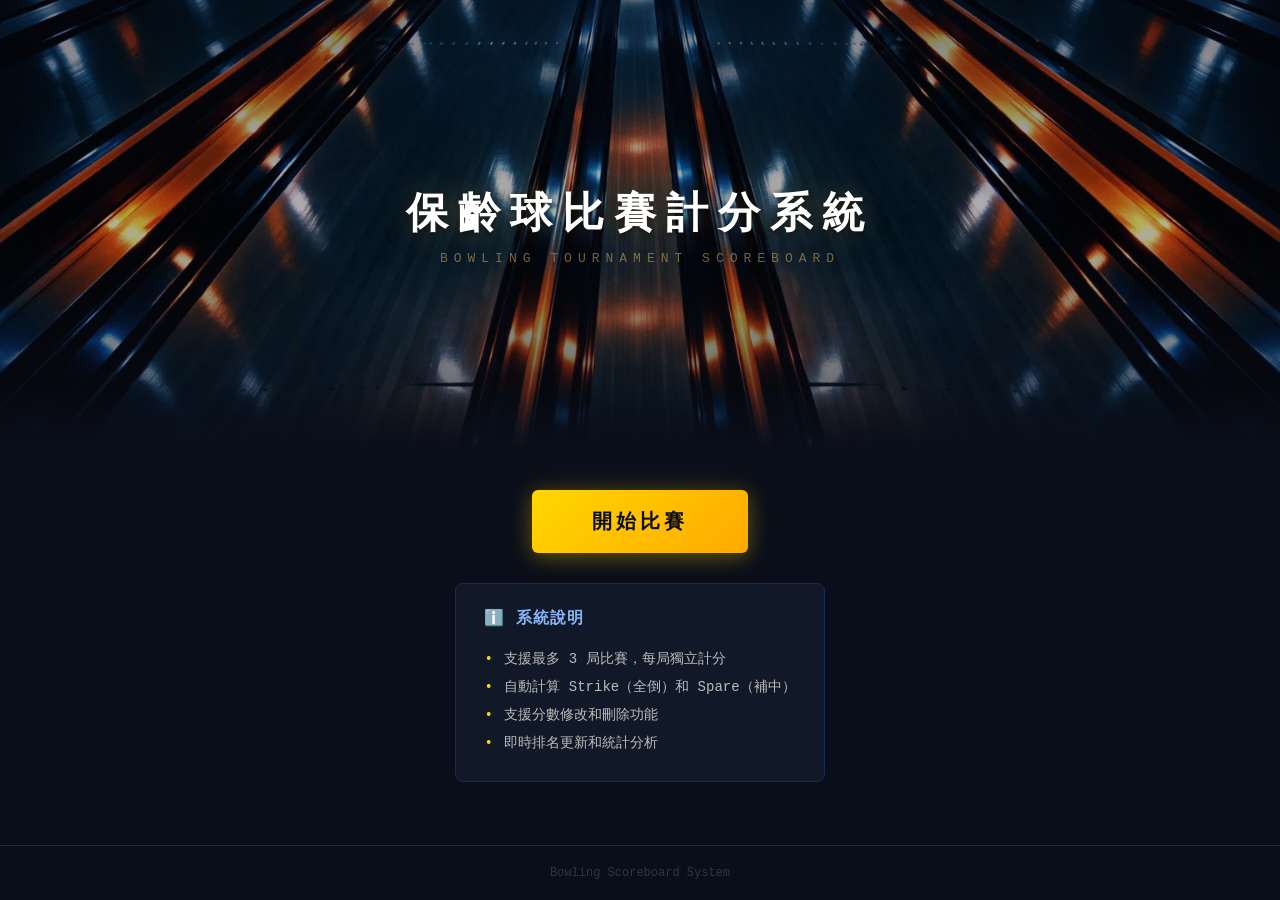
<file: index.html>
<!DOCTYPE html>
<html lang="zh-TW">
<head>
<meta charset="UTF-8">
<meta name="viewport" content="width=device-width, initial-scale=1.0">
<title>保齡球計分系統</title>
<link rel="stylesheet" href="styles.css">
</head>
<body class="page-index">

<div class="hero">
  <div class="hero-bg"></div>

  <div class="hero-title">
    <h1>保齡球比賽計分系統</h1>
    <div class="subtitle">Bowling Tournament Scoreboard</div>
  </div>
</div>

<div class="cta-section">
  <a href="record.html" class="cta-btn">開始比賽</a>
</div>

<div class="info-section">
  <div class="info-card">
    <h2>&#8505;&#65039; 系統說明</h2>
    <ul>
      <li>支援最多 3 局比賽，每局獨立計分</li>
      <li>自動計算 Strike（全倒）和 Spare（補中）</li>
      <li>支援分數修改和刪除功能</li>
      <li>即時排名更新和統計分析</li>
    </ul>
  </div>
</div>

<div class="footer">Bowling Scoreboard System</div>

</body>
</html>
</file>
<file: styles.css>
/* ── Reset ── */
*, *::before, *::after { box-sizing: border-box; margin: 0; padding: 0; }

/* ── Body (shared) ── */
body {
  background: #0a0e1a;
  color: #e0e0e0;
  font-family: 'Courier New', 'Consolas', monospace;
  min-height: 100vh;
}

/* ── Body (page-specific) ── */
body.page-index {
  display: flex;
  flex-direction: column;
}
body.page-record {
  overflow-x: hidden;
}

/* ============================
   Index Page Styles
   ============================ */

/* ── Hero ── */
.hero {
  position: relative;
  width: 100%;
  height: 50vh;
  min-height: 320px;
  overflow: hidden;
  display: flex;
  align-items: center;
  justify-content: center;
}

/* Hero background image */
.hero-bg {
  position: absolute;
  inset: 0;
  background: url('bg.png') center center / cover no-repeat;
}
/* Dark overlay for text readability */
.hero-bg::after {
  content: '';
  position: absolute;
  inset: 0;
  background: linear-gradient(180deg, rgba(6,10,20,0.5) 0%, rgba(6,10,20,0.3) 50%, rgba(10,14,26,0.7) 100%);
}

/* ── Title ── */
.hero-title {
  position: relative;
  z-index: 2;
  text-align: center;
  padding: 0 20px;
}
.hero-title h1 {
  font-size: 42px;
  color: #fff;
  letter-spacing: 10px;
  text-shadow: 0 0 30px rgba(200,150,60,0.3), 0 2px 4px rgba(0,0,0,0.6);
}
.hero-title .subtitle {
  color: rgba(200,160,80,0.6);
  font-size: 13px;
  letter-spacing: 6px;
  margin-top: 10px;
  text-transform: uppercase;
}

/* Bottom fade */
.hero::after {
  content: '';
  position: absolute;
  bottom: 0;
  left: 0;
  right: 0;
  height: 60px;
  background: linear-gradient(transparent, #0a0e1a);
  z-index: 2;
}

/* ── CTA Button ── */
.cta-section {
  text-align: center;
  padding: 40px 20px 30px;
}
.cta-btn {
  display: inline-block;
  padding: 18px 60px;
  font-family: inherit;
  font-size: 20px;
  font-weight: bold;
  letter-spacing: 4px;
  text-transform: uppercase;
  color: #0a0e1a;
  background: linear-gradient(135deg, #ffd700, #ffaa00);
  border: none;
  border-radius: 6px;
  cursor: pointer;
  text-decoration: none;
  transition: all 0.3s;
  box-shadow: 0 4px 20px rgba(255,215,0,0.3), 0 0 40px rgba(255,215,0,0.1);
}
.cta-btn:hover {
  transform: translateY(-2px);
  box-shadow: 0 6px 30px rgba(255,215,0,0.5), 0 0 60px rgba(255,215,0,0.2);
}
.cta-btn:active { transform: translateY(0); }

/* ── Info Section ── */
.info-section {
  max-width: 600px;
  margin: 0 auto;
  padding: 0 20px 60px;
}
.info-card {
  background: #111828;
  border: 1px solid #1a2a50;
  border-radius: 8px;
  padding: 24px 28px;
}
.info-card h2 {
  color: #8ab4f8;
  font-size: 16px;
  margin-bottom: 16px;
  letter-spacing: 1px;
}
.info-card ul {
  list-style: none;
}
.info-card li {
  color: #bbb;
  font-size: 14px;
  line-height: 2;
  padding-left: 20px;
  position: relative;
}
.info-card li::before {
  content: '\2022';
  position: absolute;
  left: 0;
  color: #ffd700;
}

/* ── Footer ── */
.footer {
  margin-top: auto;
  text-align: center;
  padding: 20px;
  color: #334;
  font-size: 12px;
  border-top: 1px solid #1a2a50;
}

/* ============================
   Record Page Styles
   ============================ */

/* ── Header ── */
.header {
  background: linear-gradient(180deg, #0d1a3a 0%, #0a0e1a 100%);
  border-bottom: 2px solid #1a2a50;
  padding: 12px 20px;
  display: flex;
  justify-content: space-between;
  align-items: center;
  flex-wrap: wrap;
  gap: 10px;
}
.header h1 {
  font-size: 22px;
  color: #fff;
  text-transform: uppercase;
  letter-spacing: 3px;
  text-shadow: 0 0 12px rgba(100,150,255,0.4);
}
.header-info { color: #6688aa; font-size: 13px; display: flex; gap: 20px; }
.header-controls { display: flex; gap: 8px; }
.btn {
  background: #1a2a50;
  color: #8ab4f8;
  border: 1px solid #2a3a60;
  padding: 6px 14px;
  font-family: inherit;
  font-size: 13px;
  cursor: pointer;
  border-radius: 3px;
  transition: background 0.2s;
}
.btn:hover { background: #2a3a6a; }

/* ── Game Tabs ── */
.game-tabs {
  display: flex;
  padding: 0 10px;
  background: #0a0e1a;
  border-bottom: 2px solid #1a2a50;
  gap: 2px;
}
.game-tab {
  padding: 10px 24px;
  background: #0d1a3a;
  color: #6688aa;
  border: none;
  border-bottom: 3px solid transparent;
  font-family: inherit;
  font-size: 14px;
  font-weight: bold;
  cursor: pointer;
  transition: all 0.2s;
  letter-spacing: 1px;
}
.game-tab:hover { background: #1a2040; color: #99bbdd; }
.game-tab.active { color: #ffd700; border-bottom-color: #ffd700; background: #1a2a50; }
.game-tab.complete::after { content: ' \2713'; color: #44ff44; }
.tab-spacer { flex: 1; }
.tab-rankings { color: #ffd700; }

/* ── Scoreboard Table ── */
.board-wrap {
  overflow-x: auto;
  padding: 10px;
  -webkit-overflow-scrolling: touch;
}
.board {
  border-collapse: separate;
  border-spacing: 0;
  min-width: 900px;
  width: 100%;
  border: 2px solid #1a2a50;
}
.board th, .board td {
  border: 1px solid #1a2a50;
  text-align: center;
  vertical-align: middle;
}
.board thead tr:first-child th {
  background: #0d1a3a;
  color: #6688aa;
  font-size: 13px;
  padding: 6px 0;
  letter-spacing: 1px;
}
.board thead tr:first-child th.th-name {
  width: 110px;
  position: sticky;
  left: 0;
  z-index: 3;
  background: #0d1a3a;
}
.board thead tr:first-child th.th-frame { min-width: 64px; }
.board thead tr:first-child th.th-frame10 { min-width: 96px; }
.board thead tr:first-child th.th-total { width: 60px; }

/* ── Player Row ── */
.player-row td { padding: 0; }
.player-name-cell {
  background: #0d1a3a;
  padding: 0 6px;
  vertical-align: middle;
  position: sticky;
  left: 0;
  z-index: 2;
  min-width: 110px;
}
.player-name-input {
  background: transparent;
  border: none;
  color: #ffffff;
  font-family: inherit;
  font-size: 15px;
  font-weight: bold;
  text-transform: uppercase;
  width: 100%;
  text-align: center;
  outline: none;
  letter-spacing: 1px;
}
.player-name-input::placeholder { color: #334; }

/* Frame cell */
.frame-cell {
  background: #0f1428;
  padding: 0;
  position: relative;
  cursor: pointer;
  transition: background 0.15s;
}
.frame-cell:hover { background: #1a2040; }
.frame-cell.active { background: #1a2a50; box-shadow: inset 0 0 8px rgba(100,150,255,0.3); }

.frame-inner { display: flex; flex-direction: column; min-height: 52px; }
.roll-boxes {
  display: flex;
  border-bottom: 1px solid #1a2a50;
  min-height: 22px;
}
.roll-box {
  flex: 1;
  min-width: 0;
  font-size: 13px;
  font-weight: bold;
  line-height: 22px;
  text-align: center;
  border-left: 1px solid #1a2a50;
  color: #ccc;
}
.roll-box:first-child { border-left: none; }
.roll-box.strike { color: #ff4444; }
.roll-box.spare { color: #44aaff; }
.roll-box.gutter { color: #555; }

.cum-score {
  flex: 1;
  display: flex;
  align-items: center;
  justify-content: center;
  font-size: 18px;
  font-weight: bold;
  color: #ffd700;
  text-shadow: 0 0 6px rgba(255,215,0,0.3);
  min-height: 30px;
}

.total-cell {
  background: #0d1a3a;
  font-size: 18px;
  font-weight: bold;
  min-height: 52px;
  vertical-align: middle;
  color: #ffd700;
  text-shadow: 0 0 8px rgba(255,215,0,0.4);
}

.rank-badge {
  display: inline-block;
  font-size: 11px;
  padding: 1px 5px;
  border-radius: 3px;
  margin-top: 2px;
}
.rank-1 { background: #ffd700; color: #000; }
.rank-2 { background: #c0c0c0; color: #000; }
.rank-3 { background: #cd7f32; color: #000; }

.remove-btn {
  position: absolute;
  top: 2px;
  right: 2px;
  background: #3a1a1a;
  border: 1px solid #7a2a2a;
  border-radius: 50%;
  color: #ff6666;
  font-size: 16px;
  width: 22px;
  height: 22px;
  line-height: 20px;
  text-align: center;
  cursor: pointer;
  display: block;
}
.remove-btn:hover { background: #7a2a2a; color: #fff; }

/* ── Rankings View ── */
.rankings-view { display: none; padding: 20px; max-width: 860px; margin: 0 auto; }
.rankings-view.show { display: block; }
.rankings-title {
  text-align: center;
  color: #ffd700;
  font-size: 22px;
  letter-spacing: 3px;
  text-shadow: 0 0 12px rgba(255,215,0,0.4);
  margin-bottom: 20px;
}
.standings-table {
  width: 100%;
  border-collapse: separate;
  border-spacing: 0;
  border: 2px solid #1a2a50;
  margin-bottom: 30px;
}
.standings-table th {
  background: #0d1a3a;
  color: #6688aa;
  padding: 10px 8px;
  font-size: 13px;
  border: 1px solid #1a2a50;
  letter-spacing: 1px;
}
.standings-table td {
  background: #0f1428;
  color: #e0e0e0;
  padding: 10px 8px;
  text-align: center;
  border: 1px solid #1a2a50;
  font-size: 16px;
}
.standings-table .grand-total {
  color: #ffd700;
  font-weight: bold;
  font-size: 20px;
  text-shadow: 0 0 6px rgba(255,215,0,0.3);
}
.standings-table .rank-cell { font-weight: bold; font-size: 18px; }

.awards-title {
  text-align: center;
  color: #aaa;
  font-size: 16px;
  letter-spacing: 2px;
  margin-bottom: 16px;
}
.awards-grid {
  display: grid;
  grid-template-columns: repeat(auto-fit, minmax(180px, 1fr));
  gap: 14px;
  padding-bottom: 32px;
  border-bottom: 1px solid #1a2a50;
  margin-bottom: 32px;
}
.award-card {
  background: #111828;
  border: 2px solid #2a3a60;
  border-radius: 8px;
  padding: 18px 12px;
  text-align: center;
  transition: border-color 0.3s;
}
.award-card.won { border-color: #ffd700; }
.award-icon { font-size: 30px; margin-bottom: 6px; }
.award-name { color: #ffd700; font-size: 13px; font-weight: bold; letter-spacing: 1px; margin-bottom: 4px; }
.award-desc { color: #667; font-size: 11px; margin-bottom: 8px; }
.award-winner { color: #fff; font-size: 16px; font-weight: bold; }
.award-stat { color: #6688aa; font-size: 12px; margin-top: 4px; }
.award-pending { color: #555; font-size: 13px; }

/* ── Modal Dialog ── */
.modal-overlay {
  display: none;
  position: fixed;
  inset: 0;
  background: rgba(0,0,0,0.7);
  z-index: 200;
  align-items: center;
  justify-content: center;
}
.modal-overlay.show { display: flex; }
.modal {
  background: #111828;
  border: 2px solid #2a3a60;
  border-radius: 8px;
  padding: 28px 32px;
  min-width: 300px;
  max-width: 90vw;
  text-align: center;
}
.modal h2 { color: #fff; font-size: 16px; margin-bottom: 18px; letter-spacing: 1px; }
.modal-input {
  width: 100%;
  padding: 12px 14px;
  font-family: inherit;
  font-size: 16px;
  font-weight: bold;
  text-transform: uppercase;
  letter-spacing: 1px;
  color: #fff;
  background: #0a0e1a;
  border: 2px solid #2a3a60;
  border-radius: 4px;
  outline: none;
  text-align: center;
}
.modal-input:focus { border-color: #4a6a9a; }
.modal-input::placeholder { color: #334; text-transform: none; letter-spacing: 0; }
.modal-btns { display: flex; gap: 10px; margin-top: 18px; justify-content: center; }
.modal-btn {
  padding: 10px 24px;
  font-family: inherit;
  font-size: 14px;
  border-radius: 4px;
  cursor: pointer;
  border: 1px solid #2a3a60;
}
.modal-btn-ok { background: #1a3a6a; color: #8ab4f8; }
.modal-btn-ok:hover { background: #2a4a7a; }
.modal-btn-cancel { background: #1a1a2a; color: #888; }
.modal-btn-cancel:hover { background: #2a2a3a; }

/* ── Pin Input Panel ── */
.pin-panel {
  display: none;
  position: fixed;
  bottom: 0;
  left: 0;
  right: 0;
  background: #111828;
  border-top: 2px solid #2a3a60;
  padding: 12px 10px 20px;
  z-index: 100;
  text-align: center;
}
.pin-panel.show { display: block; }
.pin-panel-info { color: #6688aa; font-size: 13px; margin-bottom: 8px; }
.pin-btns {
  display: flex;
  justify-content: center;
  flex-wrap: wrap;
  gap: 8px;
  max-width: 500px;
  margin: 0 auto;
}
.pin-btn {
  width: 54px;
  height: 54px;
  border-radius: 50%;
  border: 2px solid #2a3a60;
  background: #0d1a3a;
  color: #e0e0e0;
  font-family: inherit;
  font-size: 20px;
  font-weight: bold;
  cursor: pointer;
  transition: all 0.15s;
}
.pin-btn:hover { background: #1a2a50; border-color: #4a6a9a; }
.pin-btn:active { background: #2a3a6a; }
.pin-btn.disabled { opacity: 0.2; pointer-events: none; }
.pin-btn-strike { background: #3a1a1a; border-color: #5a2a2a; color: #ff4444; }
.pin-btn-strike:hover { background: #5a2a2a; }
.pin-panel-close {
  position: absolute;
  top: 8px;
  right: 14px;
  background: none;
  border: none;
  color: #556;
  font-size: 22px;
  cursor: pointer;
}
.pin-panel-close:hover { color: #aaa; }

/* ============================
   Mobile Responsive
   ============================ */

/* Index page mobile */
@media (max-width: 768px) {
  .hero { height: 40vh; min-height: 240px; }
  .hero-title h1 { font-size: 22px; letter-spacing: 4px; }
  .hero-title .subtitle { font-size: 10px; letter-spacing: 3px; }
  .cta-btn { padding: 14px 40px; font-size: 16px; letter-spacing: 3px; }
  .cta-section { padding: 30px 20px 20px; }
  .info-card { padding: 20px; }
  .info-card li { font-size: 13px; }
}

/* Record page mobile */
@media (max-width: 768px) {
  .header { padding: 10px; }
  .header h1 { font-size: 16px; letter-spacing: 1px; }
  .header-info { display: none; }
  .board { min-width: 700px; }
  .pin-btn { width: 48px; height: 48px; font-size: 18px; }
  .player-name-input { font-size: 12px; }
  .cum-score { font-size: 15px; }
  .roll-box { font-size: 11px; }
  .game-tab { padding: 8px 14px; font-size: 12px; }
  .game-tab .tab-full { display: none; }
  .game-tab .tab-short { display: inline; }
  .awards-grid { grid-template-columns: repeat(2, 1fr); }
  .standings-table td, .standings-table th { padding: 6px 4px; font-size: 13px; }
  .standings-table .grand-total { font-size: 16px; }
}
@media (min-width: 769px) {
  .game-tab .tab-short { display: none; }
}

/* ── Scrollbar ── */
.board-wrap::-webkit-scrollbar { height: 6px; }
.board-wrap::-webkit-scrollbar-track { background: #0a0e1a; }
.board-wrap::-webkit-scrollbar-thumb { background: #1a2a50; border-radius: 3px; }

/* ── Animations ── */
@keyframes glow { 0%,100%{ text-shadow: 0 0 6px rgba(255,215,0,0.3); } 50%{ text-shadow: 0 0 14px rgba(255,215,0,0.6); } }
.perfect .total-cell { animation: glow 1.5s infinite; color: #ffee00; }
</file>
